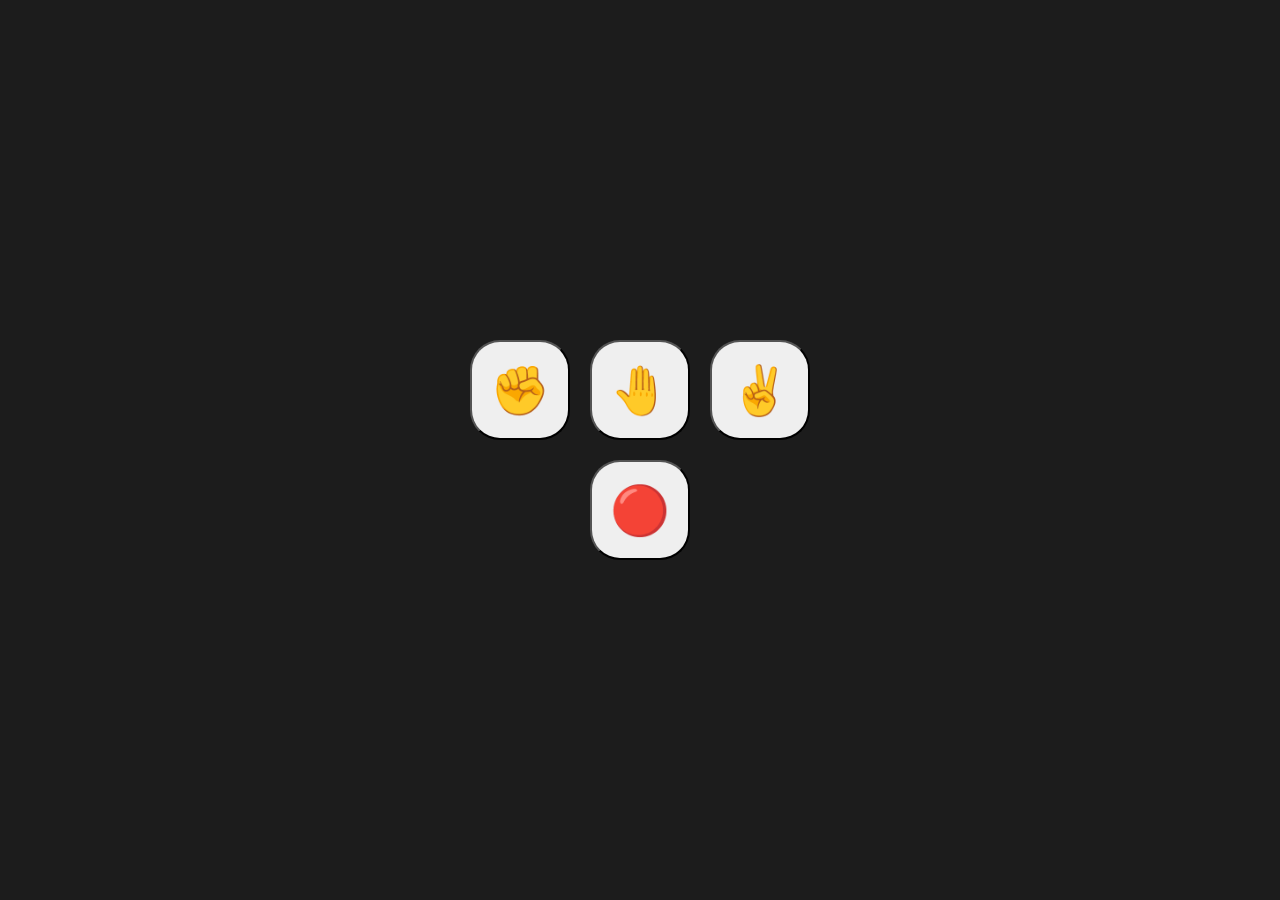
<file: rock paper/index.html>
<!DOCTYPE html>
<html>

<head>
  <meta charset="utf-8">
  <meta name="viewport" content="width=device-width">
  <title>RockPaperScissors</title>
  <link href="style.css" rel="stylesheet" type="text/css" />
</head>

<body>
  <div class="wrapper">
    <div class="buttons">
      <button class="rpsButton" value="Rock">✊</button>
      <button class="rpsButton" value="Paper">🤚</button>
      <button class="rpsButton" value="Scissors">✌</button>
    </div>
    <div class="resultContainer">
      <div id="player-score"></div>
      <div id="hands"></div>
      <div id="result"></div>
      <button id='endGameButton'>🔴</button>
    </div>
  </div>

  <script src="script.js"></script>
</body>

</html>
</file>
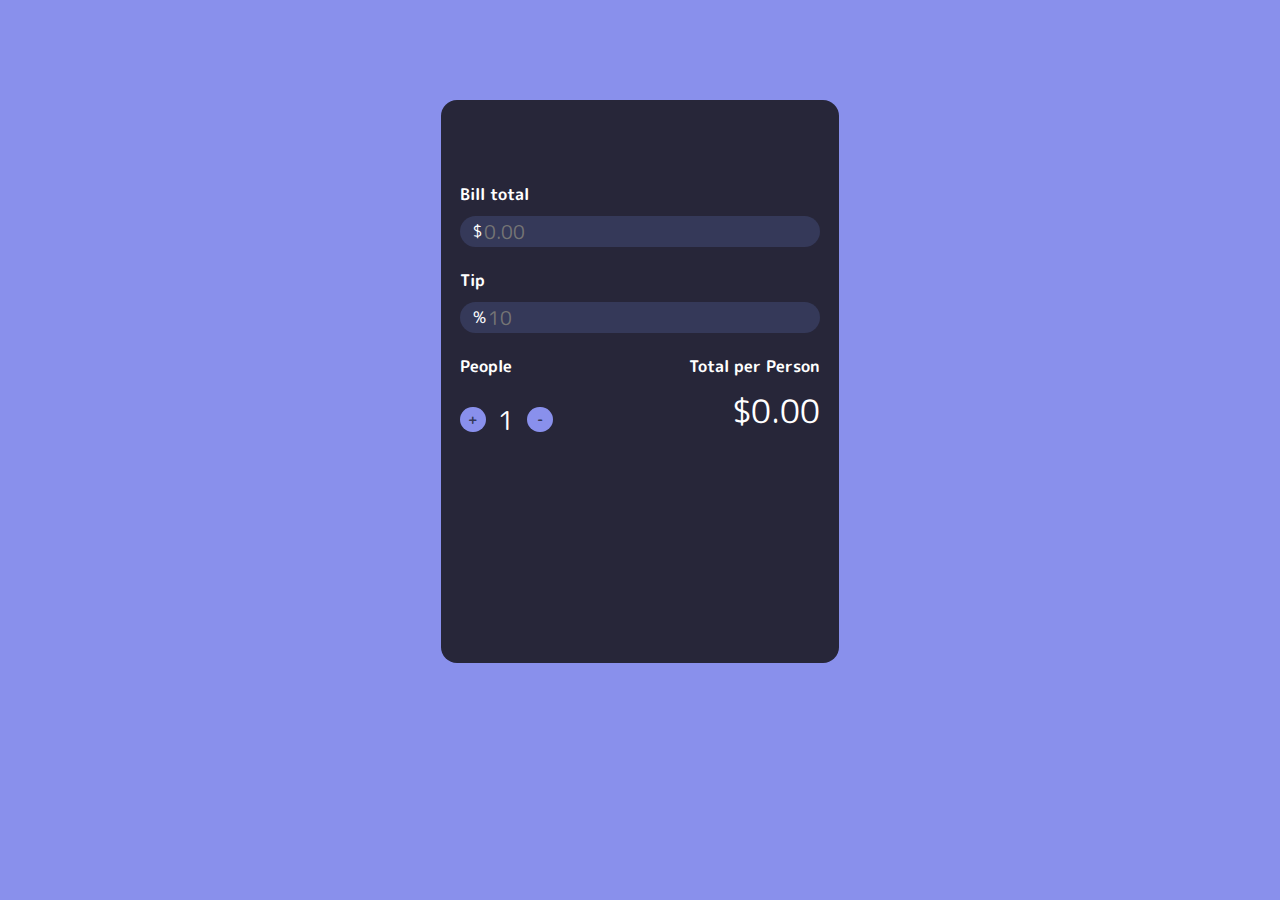
<file: tip calculator/index.html>
<!DOCTYPE html>
<html lang="en">
  <head>
    <meta charset="UTF-8" />
    <link rel="preconnect" href="https://fonts.googleapis.com" />
    <link rel="preconnect" href="https://fonts.gstatic.com" crossorigin />
    <link
      href="https://fonts.googleapis.com/css2?family=M+PLUS+Rounded+1c:wght@500&display=swap"
      rel="stylesheet"
    />
    <meta http-equiv="X-UA-Compatible" content="IE=edge" />
    <meta name="viewport" content="width=device-width, initial-scale=1.0" />
    <link rel="stylesheet" href="style.css" type="text/css" />
    <title>Tip Calculator</title>
  </head>
  <body>
    <div class="wrapper">
      <div class="container" id="topContainer">
        <div class="title">Bill total</div>
        <div class="inputContainer">
          <span>$</span>
          <input
            onkeyup="calculateBill()"
            type="text"
            id="billTotalInput"
            placeholder="0.00"
          />
        </div>
      </div>
      <div class="container">
        <div class="title">Tip</div>
        <div class="inputContainer">
          <span>%</span>
          <input
            onkeyup="calculateBill()"
            type="text"
            id="tipInput"
            placeholder="10"
          />
        </div>
      </div>
      <div class="container" id="bottom">
        <div class="splitContainer">
          <div class="title">People</div>
          <div class="controls">
            <span class="buttonContainer">
              <button class="splitButton" onclick="increasePeople()">
                <span class="buttonText">+</span>
              </button>
            </span>
            <span class="splitAmount" id="numberOfPeople">1</span>
            <span class="buttonContainer">
              <button class="splitButton" onclick="decreasePeople()">
                <span class="buttonText">-</span>
              </button>
            </span>
          </div>
        </div>
        <div class="totalContainer">
          <div class="title">Total per Person</div>
          <div class="total" id="perPersonTotal">$0.00</div>
        </div>
      </div>
    </div>

    <script type="text/javascript" src="script.js"></script>
  </body>
</html>
</file>
<file: rock paper/style.css>
html, body {
    height: 100%;
    width: 100%;
    padding: 0;
    margin:0;
  }
  
  .wrapper {
    background: #1c1c1c;
    color: white;
    display: flex;
    align-items: center;
    justify-content: center;
    width: 100%;
    height: 100%;
    flex-direction: column;
  }
  
  .buttons {
    display: flex;
    gap: 20px;
  }
  
  button {
    height: 100px;
    width: 100px;
    font-size: 48px;
    border-radius: 30px;
    cursor: pointer;
    
  }
  
  .resultContainer {
    font-size: 2rem;
    text-align: center;
    margin-top: 20px;
  }
</file>
<file: tip calculator/style.css>
* {
    font-family: 'M PLUS Rounded 1c', Avenir Next, Helvetica, sans-serif;
    color: white;
  }
  
  body {
    background: #8990ec;
  }
  
  .wrapper {
    height: 525px;
    width: 360px;
    color: white;
    background: #272639;
    border-radius: 1rem;
    padding: 1.2rem;
    margin: 100px auto;
  }
  
  #topContainer {
    margin-top: 4rem;
  }
  
  .container {
    margin-top: 1.4rem;
  }
  
  .title {
    font-weight: bold;
    margin-bottom: 0.6rem;
  }
  
  .inputContainer {
    background: #353959;
    border-radius: 1.4rem;
    padding: 0 0.8rem;
    display: flex;
    align-items: center;
  }
  
  #billTotalInput,
  #tipInput {
    font-size: 1.2rem;
    background: none;
    border: none;
    outline: none;
    padding: none;
  }
  
  .buttonContainer {
    background: #8990ec;
    display: grid;
    place-items: center;
    width: 1.6rem;
    height: 1.6rem;
    border-radius: 50%;
  }
  
  .splitButton {
    background: none;
    border: none;
  }
  
  .controls {
    display: flex;
    align-items: center;
  }
  
  .splitButton {
    font-size: 0.8rem;
    font-weight: bold;
    display: grid;
    place-items: center;
  }
  
  .buttonText {
    color: #353959 !important;
  }
  
  .splitAmount {
    font-size: 1.6rem;
    margin: 0.8rem;
  }
  
  #bottom {
    display: flex;
    justify-content: space-between;
  }
  
  .totalContainer {
    display: flex;
    flex-direction: column;
    align-items: end;
  }
  
  .total {
    font-size: 2rem;
  }
</file>
